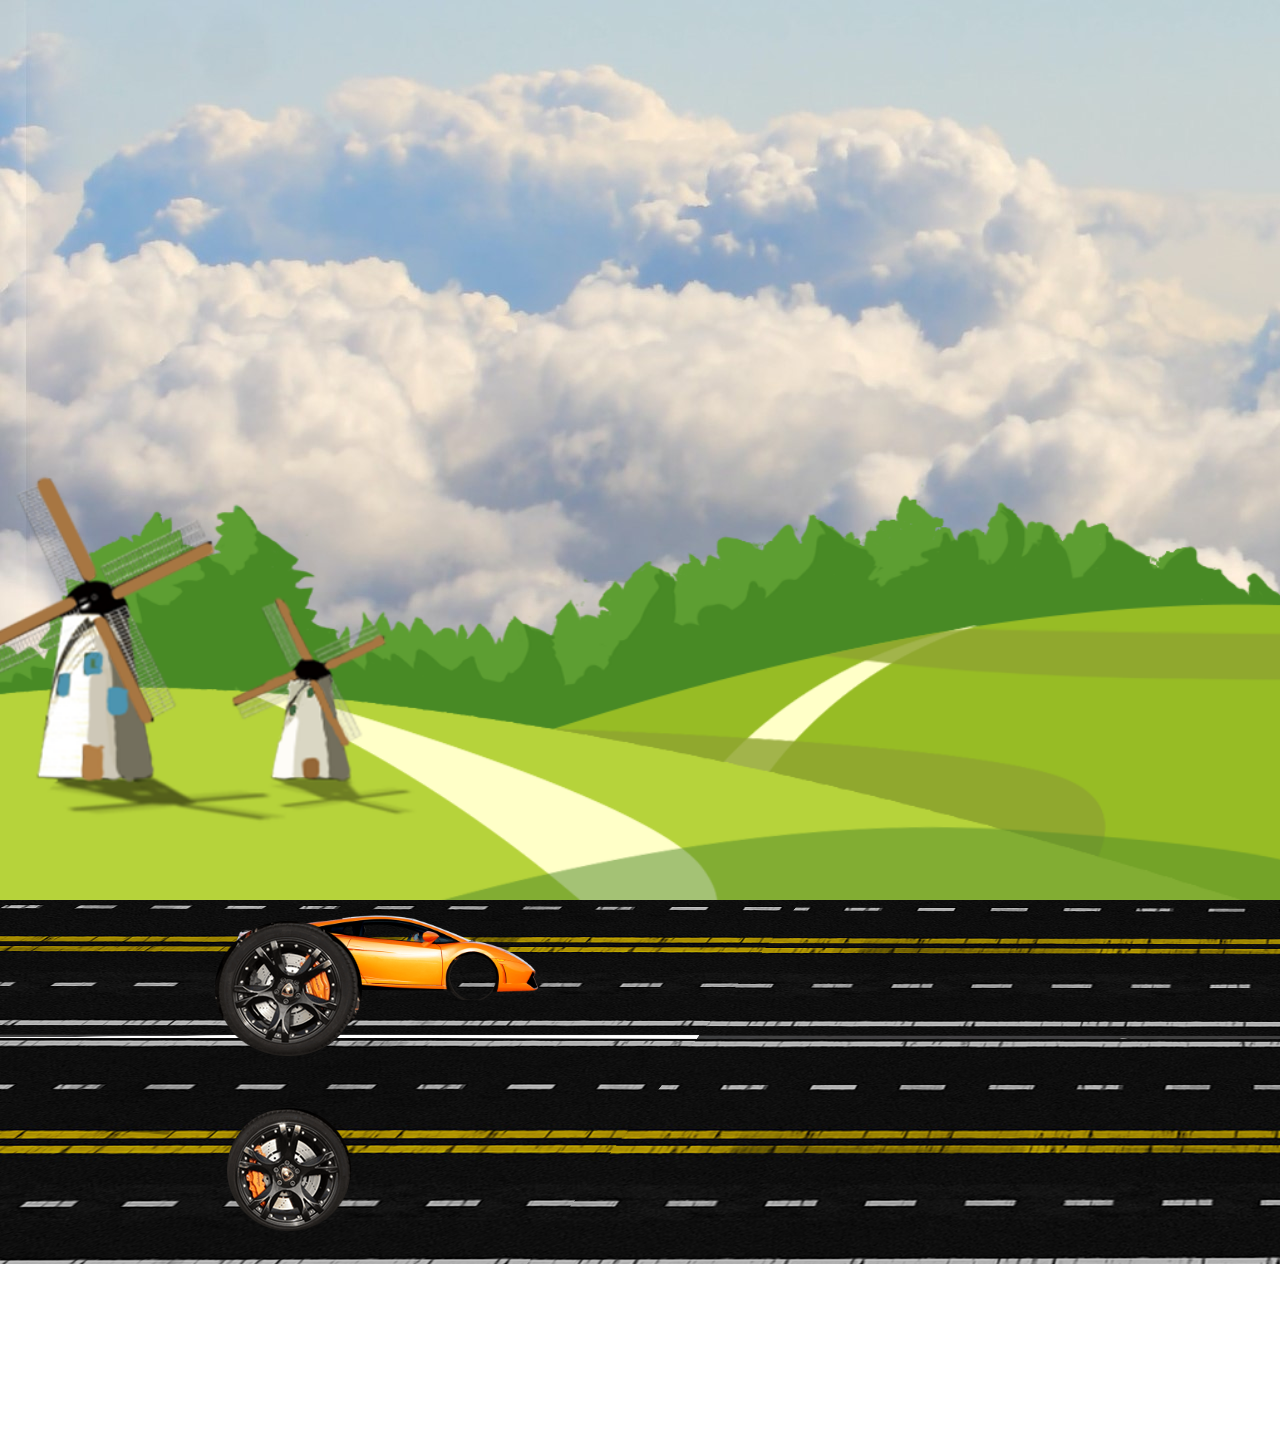
<file: Week 4_Car Animation/index.html>
<!DOCTYPE html>
<html lang="en">
  <head>
    <meta charset="UTF-8" />
    <meta name="viewport" content="width=device-width, initial-scale=1.0" />
    <link rel="stylesheet" href="style.css" />
    <title>Car Animation</title>
  </head>
  <body>
    <div class="container">
      <div class="sky">
        <div class="tree"></div>
        <div class="track"></div>
        <div class="car">
            <div class="wheel1">
                <!-- Will add image here -->
                 <img src="img/car_wheel_left.png" alt="back">
            </div>
            <div class="wheel2">
                <!-- Will add image here -->
                 <img src="img/car_wheel_right.png" alt="front">
            </div>
        </div>
      </div>
    </div>
  </body>
</html>
</file>
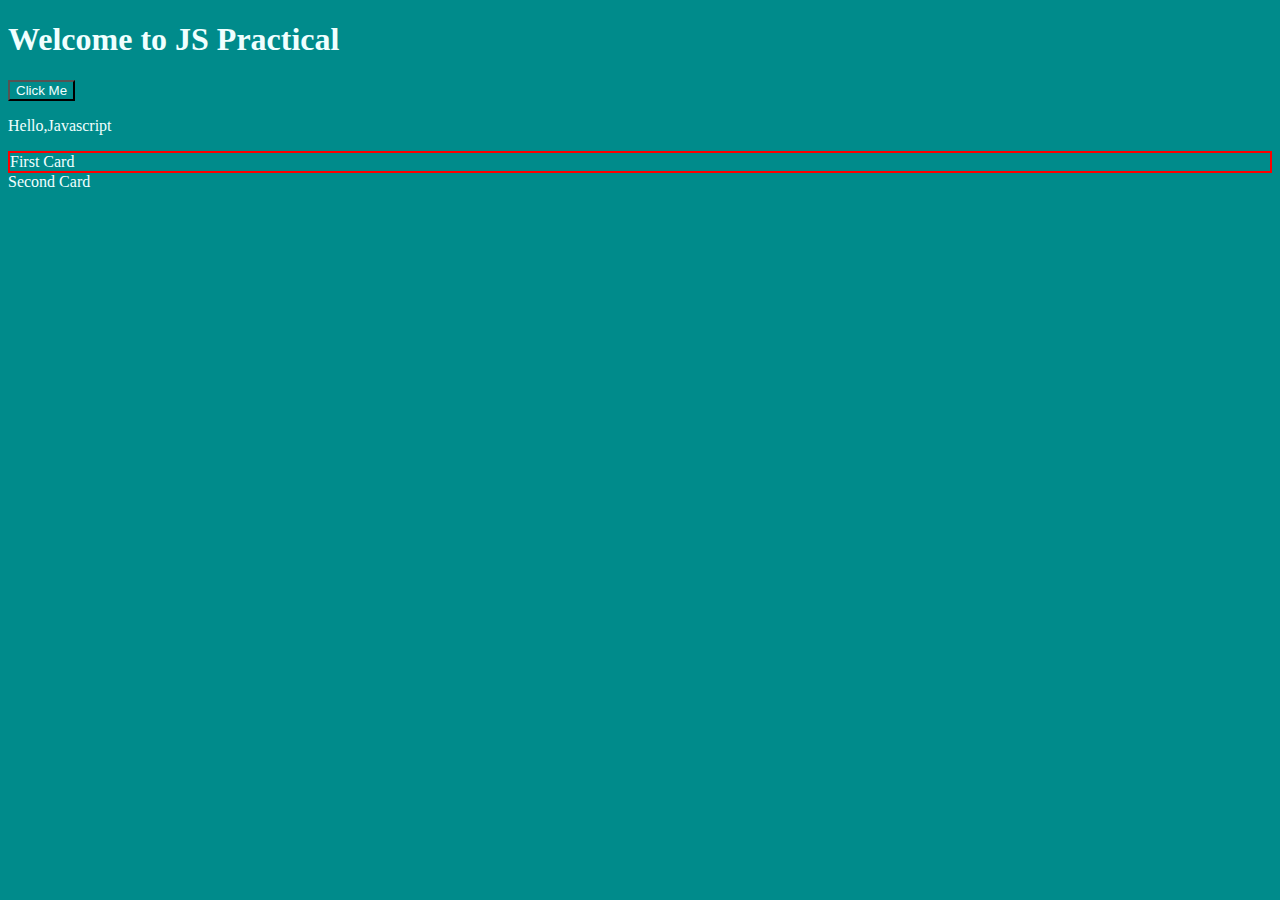
<file: Week 6_JS/Practice_JS/index.html>
<!DOCTYPE html>
<html lang="en">
  <head>
    <meta charset="UTF-8" />
    <meta name="viewport" content="width=device-width, initial-scale=1.0" />
    <link rel="stylesheet" href="style.css" />
    <title>JS Practice</title>
    <!-- <script src="script.js" defer></script> -->
  </head>
  <body>
    <h1>Welcome to JS Practical</h1>
    <button id="btnExample">Click Me</button>
    <!-- <div id="example">Welcome!</div> -->
    <!-- 1. One element -->
    <p id="message">My world of documentation</p>
    <script>
      let msg = document.getElementById("message");
      msg.innerHTML = "Hello,Javascript";
    </script>
    <!-- 2.Multiple  -->

    <div class="card">First Card</div>
    <div class="card">Second Card</div>









    
    <script>
      let firstCard = document.querySelector(".card");
      firstCard.style.border = "2px solid red";

      document.getElementById("btnExample").addEventListener("click", () => {
        alert("Hello I am there");
      });
    </script>
  </body>
</html>
</file>
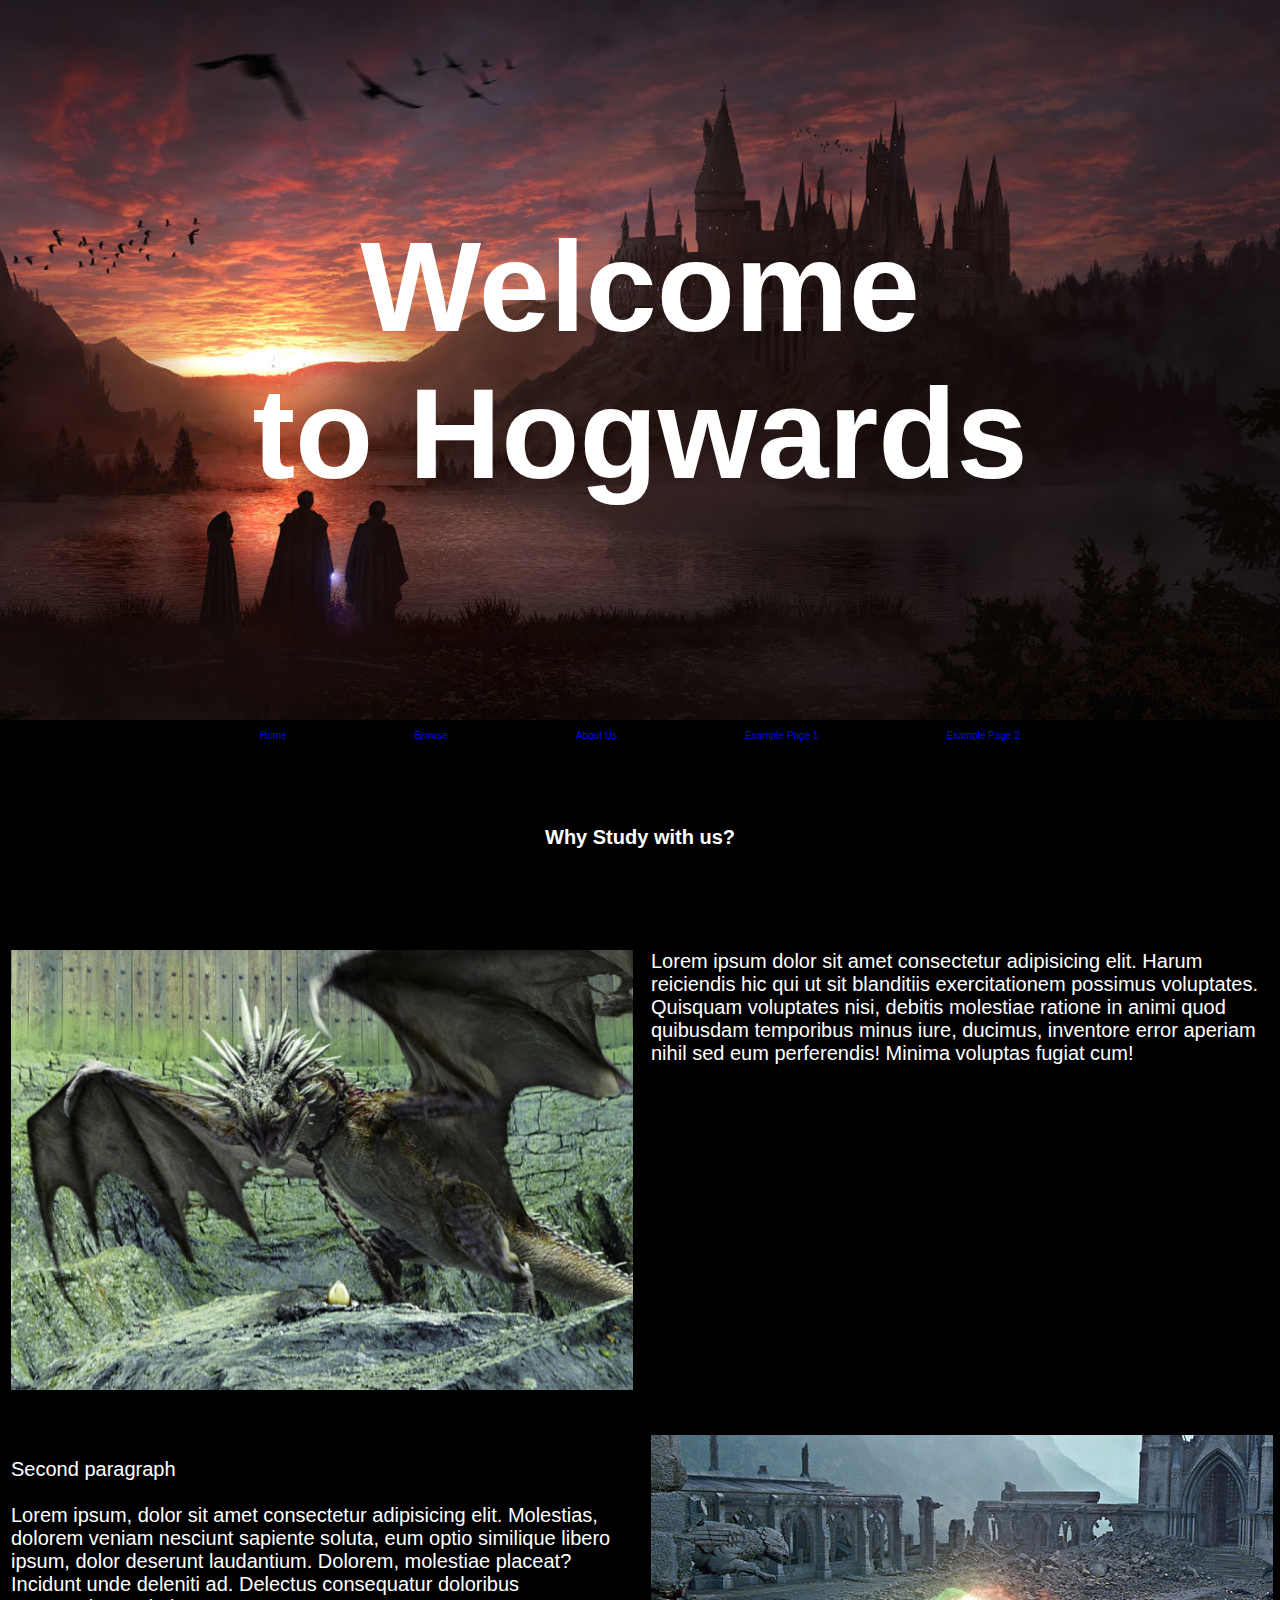
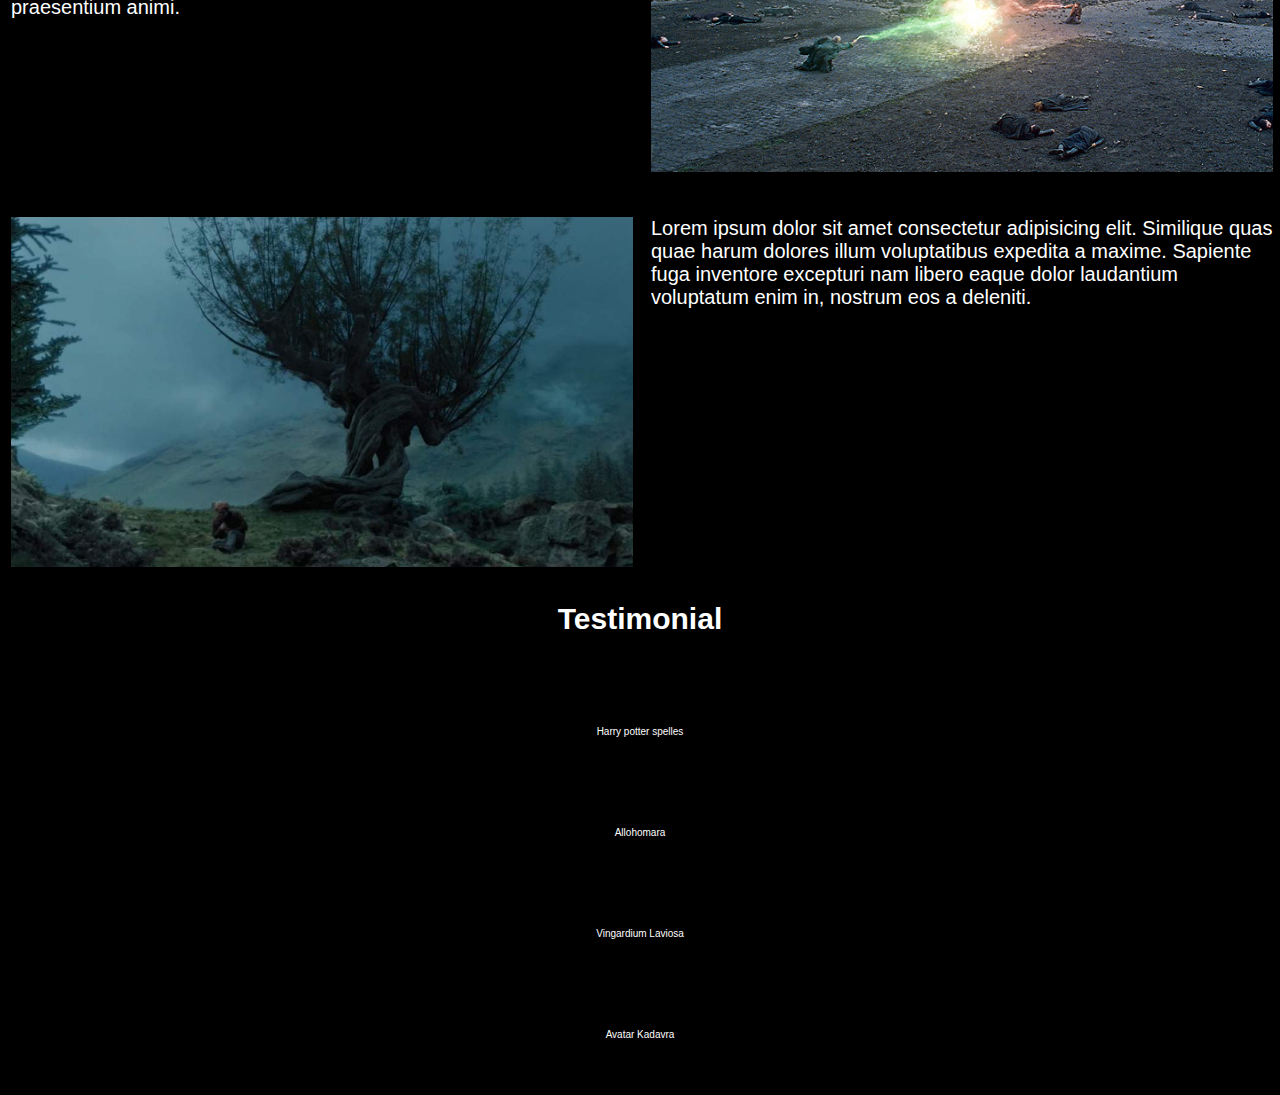
<file: Week 3_Flexbox Harry Potter/Harry_Potter_Challenge_Starting_files/Harry_Potter_Challenge/index.html>
<!DOCTYPE html>
<html lang="en">
  <head>
    <meta charset="UTF-8" />
    <meta http-equiv="X-UA-Compatible" content="IE=edge" />
    <meta name="viewport" content="width=device-width, initial-scale=1.0" />
    <link rel="stylesheet" href="style.css" />
    <title>Harry Potter Landing Page Mine</title>
  </head>

  <body>
    <section class="banner">
      <div class="banner-heading">
        <h1>
          Welcome <br />
          to Hogwards
        </h1>
      </div>
    </section>
    <nav>
      <ul>
        <li><a href="#">Home</a></li>
        <li><a href="#">Browse</a></li>
        <li><a href="#">About Us</a></li>
        <li><a href="#">Example Page 1</a></li>
        <li><a href="#">Example Page 2</a></li>
      </ul>
    </nav>

    <main>
      <h2 id="why-heading">Why Study with us?</h2>
      <div class="flex-main">
        <div class="row">
          <div class="tile">
            <img src="images/horntail.jpg" alt="horntail" />
          </div>
          <div class="tile">
            <p class="lorem">
              Lorem ipsum dolor sit amet consectetur adipisicing elit. Harum
              reiciendis hic qui ut sit blanditiis exercitationem possimus
              voluptates. Quisquam voluptates nisi, debitis molestiae ratione in
              animi quod quibusdam temporibus minus iure, ducimus, inventore
              error aperiam nihil sed eum perferendis! Minima voluptas fugiat
              cum!
            </p>
          </div>
        </div>
        <div class="row">
          <div class="tile">
            <p>
              <br />Second paragraph <br /><br />Lorem ipsum, dolor sit amet
              consectetur adipisicing elit. Molestias, dolorem veniam nesciunt
              sapiente soluta, eum optio similique libero ipsum, dolor deserunt
              laudantium. Dolorem, molestiae placeat? Incidunt unde deleniti ad.
              Delectus consequatur doloribus praesentium animi.
            </p>
          </div>
          <div class="tile">
            <img src="images/fight.jpg" alt="fight" />
          </div>
        </div>
        <div class="row">
          <div class="tile">
            <img src="images/willow.jpg" alt="willow" />
          </div>
          <div class="tile">
            <p>
              Lorem ipsum dolor sit amet consectetur adipisicing elit. Similique
              quas quae harum dolores illum voluptatibus expedita a maxime.
              Sapiente fuga inventore excepturi nam libero eaque dolor
              laudantium voluptatum enim in, nostrum eos a deleniti.
            </p>
          </div>
        </div>
      </div>
    </main>

    <section class="testimonials">
        <h2>Testimonial</h2>
        <p>Harry potter spelles</p>
        <p>Allohomara</p>
        <p>Vingardium Laviosa</p>
        <p>Avatar Kadavra</p>
    </section>
  </body>
</html>
</file>
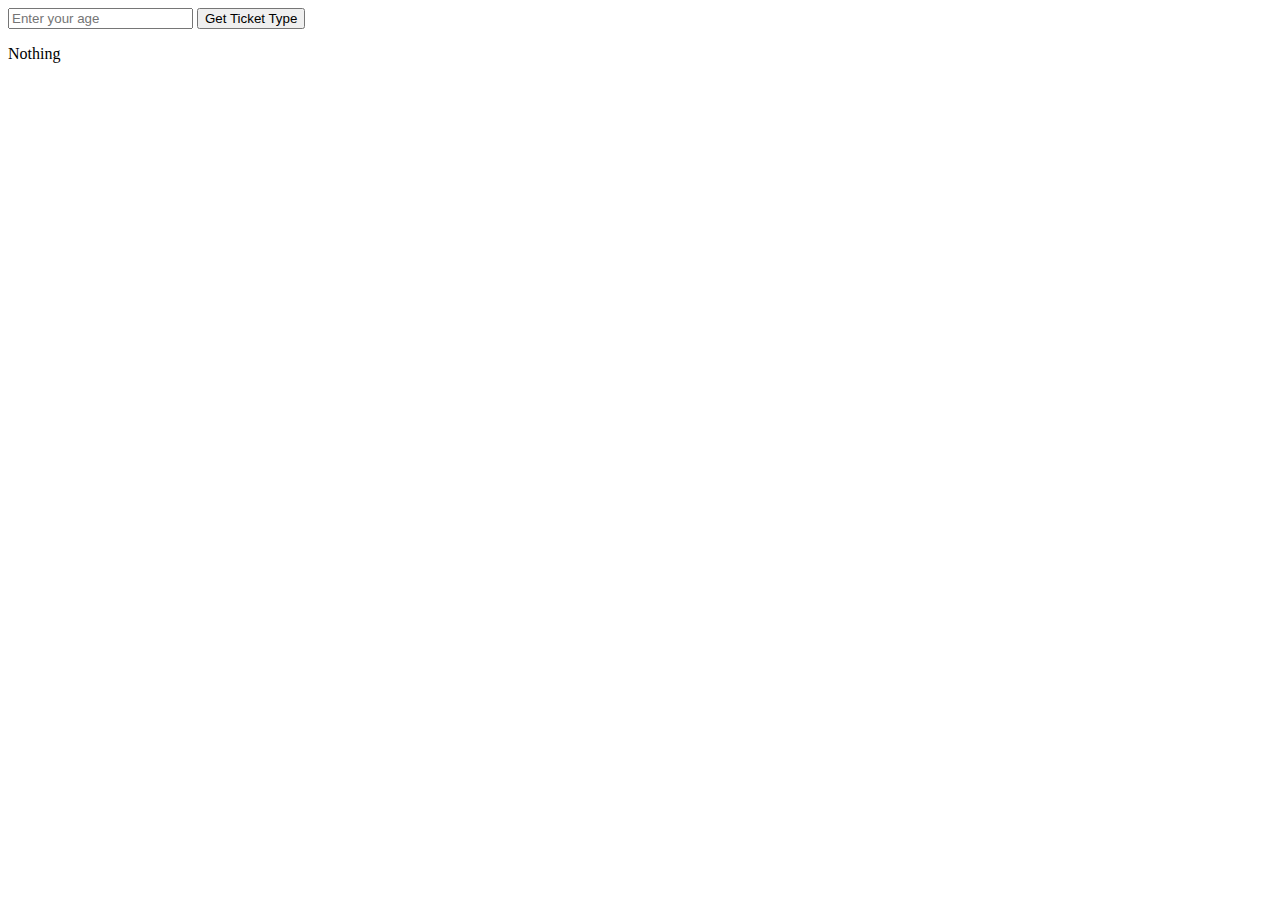
<file: Week 6_JS/Practice_JS/1.ticketexample.html>
<!DOCTYPE html>
<html lang="en">
  <head>
    <meta charset="UTF-8" />
    <meta name="viewport" content="width=device-width, initial-scale=1.0" />
    <title>Ticket Calculator</title>
  </head>
  <body>
    <input id="txtAge" placeholder="Enter your age" />
    <button id="btnGetTicket">Get Ticket Type</button>
    <p id="result">Nothing</p>

    <!-- Javascript here  -->
    <script>
      document.getElementById("btnGetTicket").addEventListener("click", () => {
        let age = document.getElementById("txtAge").value;
        let output = "";
        if (age < 14) {
          output = "Child's Ticket";
        } else if (age < 65) {
          output = "Adult Ticket";
        } else {
          output = "Travel Free";
        }
        document.getElementById("result").innerHTML = output;
      });
    </script>
  </body>
</html>
</file>
<file: Week 4_Car Animation/style.css>
* {
  margin: 0%;
  padding: 0%;
}
.sky {
  background-image: url(img/background.jpg);
  height: 100vh;
  width: 100%;
  background-repeat: no-repeat;
  position: absolute;
}
.tree {
  height: 100vh;
  width: 100%;
  background-image: url(img/trees.png);
  top: 0px;
  background-size: cover;
  position: relative;
}
.track {
  height: 60vh;
  width: 800vw;
  background-image: url(img/track.png);
  background-repeat: repeat-x;
  position: absolute;
}

.car {
  height: 100px;
  width: 380px;
  background-image: url(img/car_body.png);
  background-size: cover;
  position: absolute;
  /* bottom:30vh; */
  left:200px;
}
wheel1 img{
position:relative;
width:30px;
}
</file>
<file: Week 6_JS/Practice_JS/style.css>
/* Universal Selector */
*{
background-color: darkcyan;
color:azure;
}
</file>
<file: Week 3_Flexbox Harry Potter/Harry_Potter_Challenge_Starting_files/Harry_Potter_Challenge/style.css>
@import url("https://fonts.cdnfonts.com/css/harry-potter");
* {
  margin: 0;
  padding: 0%;
  font-family: "Harry Potter", sans-serif;
}
body {
  background: rgb(0, 0, 0);
  color: white;
}
.banner {
  background-image: url(images/banner.jpg);
  background-position: center;
  height: 80vh;
  width: 100%;
  background-size: cover;
  background-repeat: no-repeat;
  display: flex;
  justify-content: center;
  align-items: center;
}
.banner-heading {
  font-size: 5vw;
  text-align: center;
}
nav {
  display: flex;
  align-items: center;
  justify-content: space-evenly;
  height: 25px;
  width: 100%;
  font-size: 20px;
}
nav ul {
  display: flex;
  list-style: none;
  color:white;
}
nav li a {
  padding: 0 5vw;
  text-decoration: none;
  font-size: 10px;
}
#why-heading{
    text-align: center;
    font-size: 20px;
    margin: 9vh 0;
}
.flex-main{
    display: flex;
    flex-direction:column;
}
main img{
    max-width: 100%;
    height:auto;
}
.row{
    display: flex;
    flex-direction: row;
    width:100vw;
    justify-content:space-evenly ;
    margin:2px;
}
.tile{
    width:50vw;
    margin:2vh 1vh;
    font-size: 20px;
}
.testimonials{
    text-align: center;
    margin:10px 0;

}
.testimonials h2{
    padding-bottom: 5vh;
    font-size: 30px;
}
.testimonials p{
    padding: 5vh;
font-size: 10px;
}
</file>
